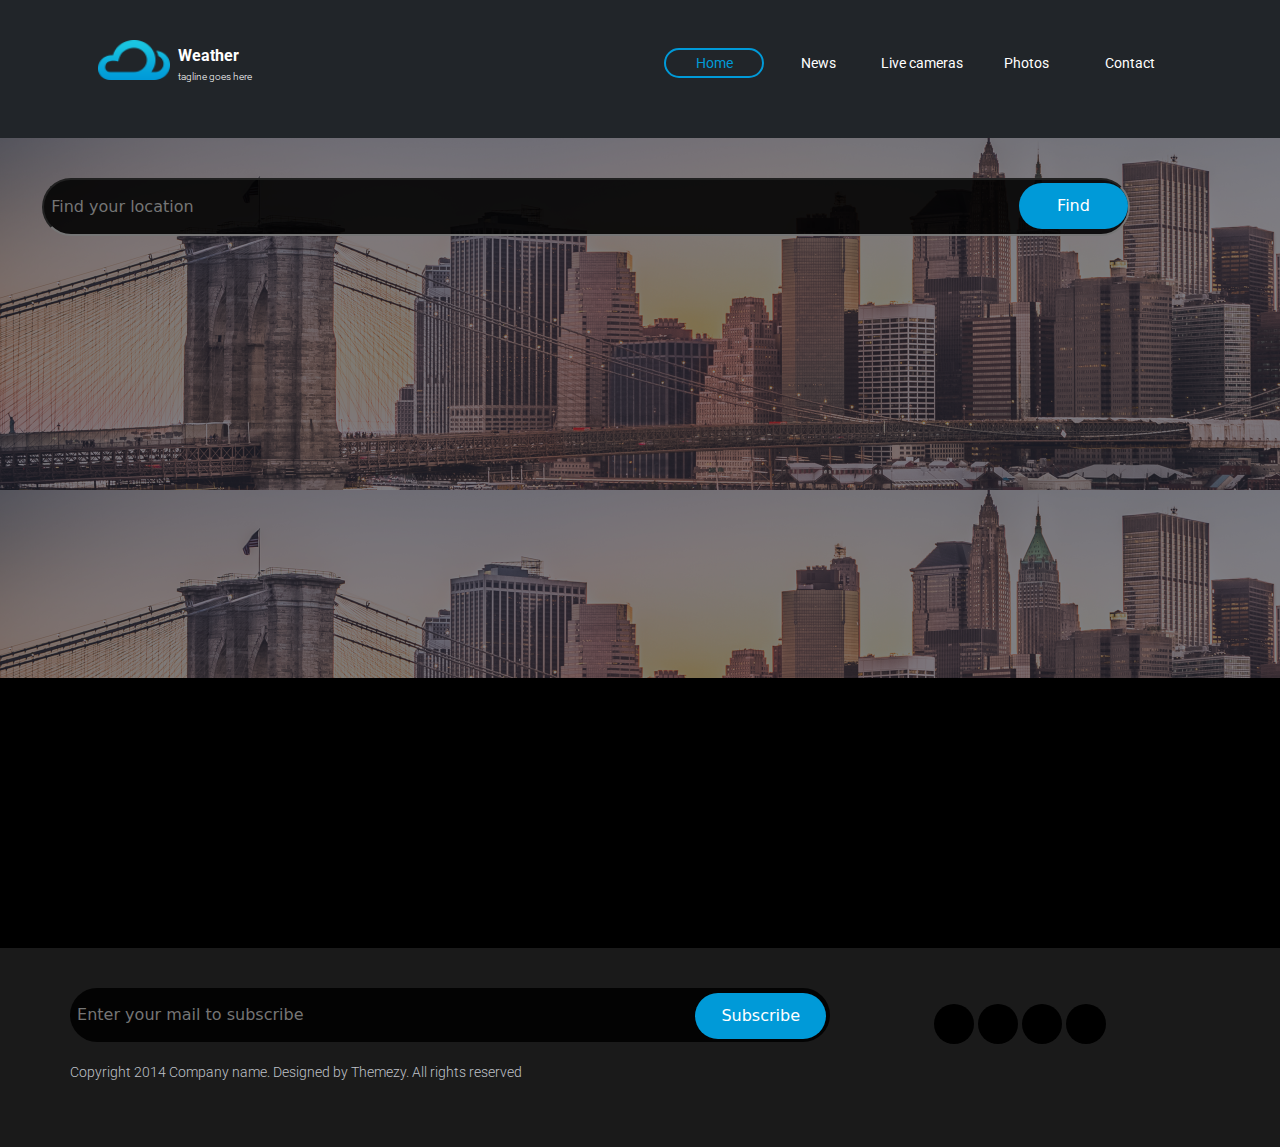
<file: index.html>
<!DOCTYPE html>
<html lang="en">
  <head>
    <link rel="stylesheet" href="bootstrap.min.css" />
    <link rel="stylesheet" href="style.css" />
    <link rel="stylesheet" href="media.css" />
    <link rel="stylesheet" href="contact.html" />
    <link rel="preconnect" href="https://fonts.googleapis.com" />
    <link rel="preconnect" href="https://fonts.gstatic.com" crossorigin />
    <link
      href="https://fonts.googleapis.com/css2?family=Open+Sans
:ital,wght@0,300..800;1,300..800&family=Roboto:ital,wght@0,100;
0,300;0,400;0,500;0,700;0,900;1,100;1,300;1,400;1,500;1,700;1,900&display=swap"
      rel="stylesheet"
    />
    <link
      rel="stylesheet"
      href="https://cdnjs.cloudflare.com/ajax/libs/font-awesome/6.5.2/css/all.min.css"
      integrity="sha512-SnH5WK+bZxgPHs44uWIX+LLJAJ9/2PkPKZ5QiAj6Ta86w+fsb2TkcmfRyVX3pBnMFcV7oQPJkl9QevSCWr3W6A=="
      crossorigin="anonymous"
      referrerpolicy="no-referrer"
    />
  </head>
  <body>
    <div class="container-fluid bg-dark p-lg-3">
      <div class="row p-md-4">
        <div class="left col-6">
          <div class="row">
            <div
              class="col-md-6 d-md-flex justify-content-center align-items-center"
            >
              <a
                href="https://routeweather.netlify.app/"
                class="d-flex text-decoration-none"
              >
                <img src="images/logo.png" class="pe-2" alt="" />
                <div class="pt-3">
                  <p class="weather text-white">Weather</p>
                  <p class="tagline text-white">tagline goes here</p>
                </div>
              </a>
            </div>
          </div>
        </div>

        <div
          class="right d-md-flex d-none justify-content-center col-6 align-items-baseline pt-lg-2 gap-1 pe-5"
        >
          <a
            class="btn py-2 px-3 rounded-pill d-flex justify-content-center align-items-center badge one"
            href="index.html"
            >Home</a
          >
          <a
            class="btn py-2 px-3 rounded-pill d-flex justify-content-center align-items-center badge"
            href=""
            >News</a
          >
          <a
            class="btn py-2 px-3 rounded-pill d-flex justify-content-center align-items-center badge"
            href=""
            >Live cameras</a
          >
          <a
            class="btn py-2 px-3 rounded-pill d-flex justify-content-center align-items-center badge"
            href=""
            >Photos</a
          >
          <a
            class="btn py-2 px-3 rounded-pill d-flex justify-content-center align-items-center badge"
            href="contact.html"
            >Contact
          </a>
        </div>
      </div>
    </div>
    <section class="position-relative">
      <div
        class="input-group mb-3 d-flex justify-content-center align-items-center "
      >
        <input
          type="text"
          class="input1 rounded-pill col-md-8 col-4 text-white"
          placeholder=" Find your location"
          aria-label="Recipient's username"
          aria-describedby="basic-addon2"
        />
        <button
          class="input-group-text btn rounded-pill fs-6"
          id="basic-addon2"
        >
          Find
        </button>
      </div>
      <!-- ...................... -->
      <div class="forecast-table w-75 bg-info position-absolute top-50">
        <div class="forecast-container row" id="forecast"></div>
      </div>
    </section>

    <div class="bg-black black"></div>
    <div class="bg-black black d-md-none d-flex"></div>
    <div class="bg-black black d-md-none d-flex"></div>
    <div class="bg-black black d-md-none d-flex"></div>
    <div class="copyright">
      <div class="container pb-5">
        <div class="row">
          <div class="col-md-8 d-flex flex-column">
            <div
              class="input-group mb-3 d-flex justify-content-center align-items-center"
            >
              <input
                type="text"
                class="input2 rounded-pill w-100 position-relative border-0"
                placeholder=" Enter your mail to subscribe"
                aria-label="Recipient's username"
                aria-describedby="basic-addon3"
              />
              <button
                class="input-group-text btn rounded-pill fs-6 position-absolute"
                id="basic-addon3"
              >
                Subscribe
              </button>
            </div>
            <div class="words">
              <p class="mt-1">
                Copyright 2014 Company name. Designed by Themezy. All rights
                reserved
              </p>
            </div>
          </div>
          <div
            class="col-md-4 icon-item d-flex gap-1 justify-content-center align-items-center"
          >
            <i
              class="fa-brands rounded-circle fa-facebook-f fa-lg d-flex justify-content-center align-items-center"
            ></i>
            <i
              class="fa-brands rounded-circle fa-twitter fa-lg d-flex justify-content-center align-items-center"
            ></i>
            <i
              class="fa-brands rounded-circle fa-google-plus-g fa-lg d-flex justify-content-center align-items-center"
            ></i>
            <i
              class="fa-brands rounded-circle fa-pinterest-p fa-lg d-flex justify-content-center align-items-center"
            ></i>
          </div>
        </div>
      </div>
    </div>

    <script src="index.js"></script>
  </body>
</html>
</file>
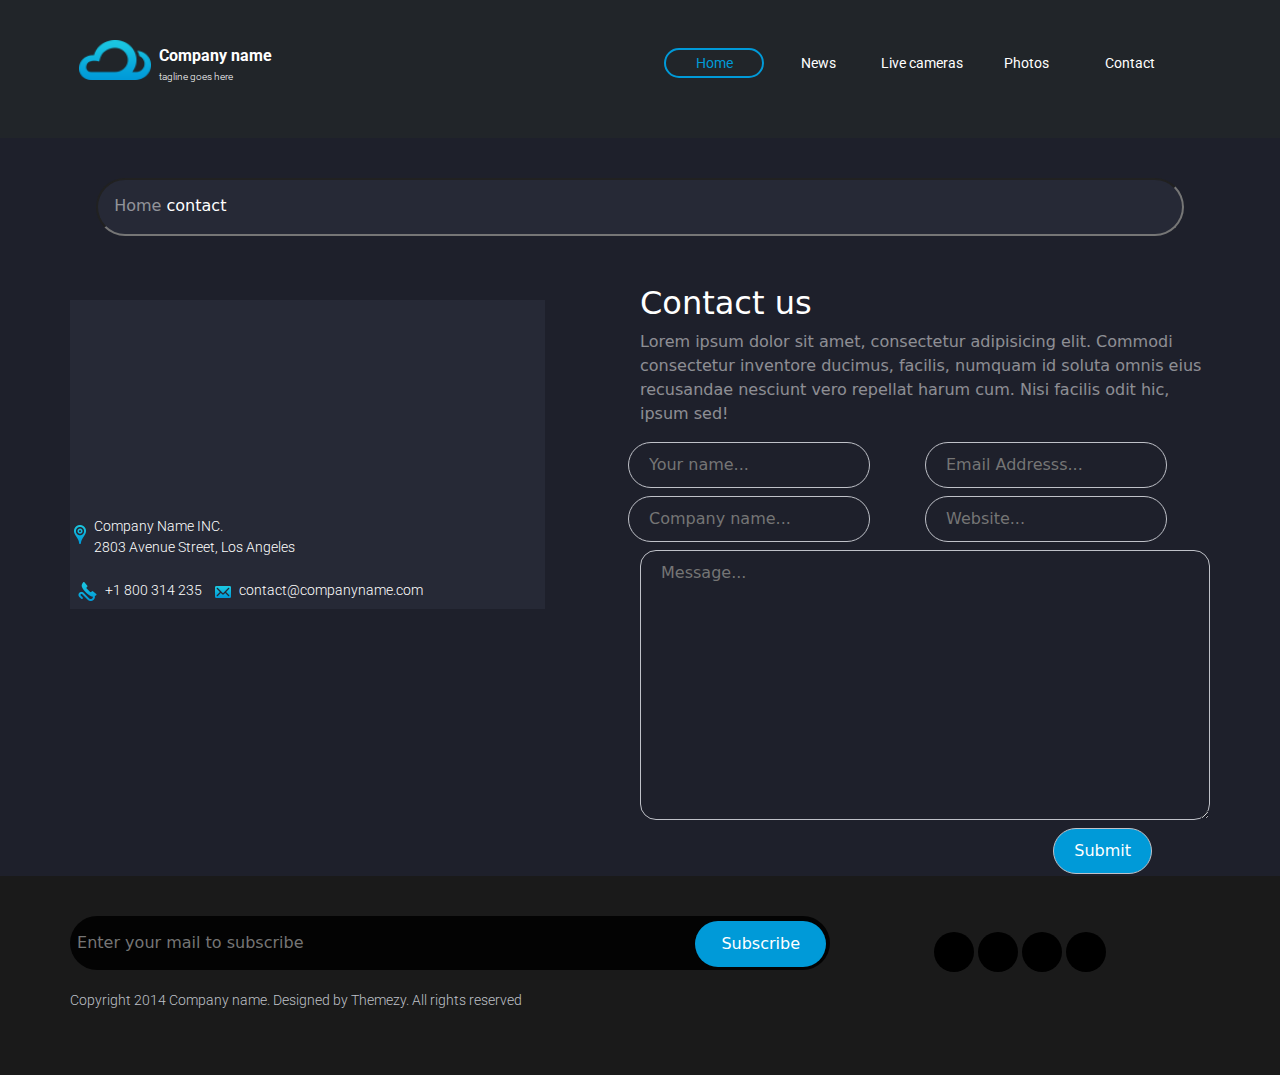
<file: contact.html>
<!DOCTYPE html>
<html lang="en">
  <head>
    <link rel="stylesheet" href="index.html" />
    <link rel="stylesheet" href="bootstrap.min.css" />
    <link rel="stylesheet" href="style.css" />
    <link rel="preconnect" href="https://fonts.googleapis.com" />
    <link rel="preconnect" href="https://fonts.gstatic.com" crossorigin />
    <link
      href="https://fonts.googleapis.com/css2?family=Open+Sans
:ital,wght@0,300..800;1,300..800&family=Roboto:ital,wght@0,100;
0,300;0,400;0,500;0,700;0,900;1,100;1,300;1,400;1,500;1,700;1,900&display=swap"
      rel="stylesheet"
    />
    <link
      rel="stylesheet"
      href="https://cdnjs.cloudflare.com/ajax/libs/font-awesome/6.5.2/css/all.min.css"
      integrity="sha512-SnH5WK+bZxgPHs44uWIX+LLJAJ9/2PkPKZ5QiAj6Ta86w+fsb2TkcmfRyVX3pBnMFcV7oQPJkl9QevSCWr3W6A=="
      crossorigin="anonymous"
      referrerpolicy="no-referrer"
    />
  </head>
  <body>
    <div class="container-fluid bg-dark p-lg-3">
      <div class="row p-md-4">
        <div class="left col-6">
          <div class="row">
            <div
              class="col-md-6 d-md-flex justify-content-center align-items-center"
            >
              <a href="index.html" class="d-flex text-decoration-none">
                <img src="images/logo.png" class="pe-2" alt="" />
                <div class="pt-3">
                  <p class="weather text-white">Company name</p>
                  <p class="tagline text-white">tagline goes here</p>
                </div>
              </a>
            </div>
          </div>
        </div>

        <div
          class="right d-md-flex d-none justify-content-center col-6 align-items-baseline pt-lg-2 gap-1 pe-5"
        >
          <a
            class="btn py-2 px-3 rounded-pill d-flex justify-content-center align-items-center badge one"
            href="index.html"
            >Home</a
          >
          <a
            class="btn py-2 px-3 rounded-pill d-flex justify-content-center align-items-center badge"
            href=""
            >News</a
          >
          <a
            class="btn py-2 px-3 rounded-pill d-flex justify-content-center align-items-center badge"
            href=""
            >Live cameras</a
          >
          <a
            class="btn py-2 px-3 rounded-pill d-flex justify-content-center align-items-center badge"
            href=""
            >Photos</a
          >
          <a
            class="btn py-2 px-3 rounded-pill d-flex justify-content-center align-items-center badge"
            href="contact.html"
            >Contact</a
          >
        </div>
      </div>
    </div>
    <!-- ................... -->

    <div
      class="input-group d-flex justify-content-center align-items-center homecont position-relative"
    >
      <input
        type="text"
        class="input1 rounded-pill"
        placeholder=""
        aria-label="Recipient's username"
        aria-describedby="basic-addon2"
      />
      <div class="position-absolute homecont2">
        <a href="index.html" class="text-white-50 text-decoration-none fs-6"
          >Home</a
        >
        <i class="fa-solid fa-arrow-right fa-sm"></i>
        <span class="text-white">contact</span>
      </div>
    </div>

    <!-- ..................... -->
    <div class="second">
      <div class="container">
        <div class="row">
          <div class="col-md-5 mt-3">
            <div class="p-5 mt-5 space"></div>
            <div class="contact-details pt-5">
              <div class="contact-info pt-5">
                <address>
                  <img src="images/icon-marker.png" alt="" />
                  <p class="text-white ms-4">
                    Company Name INC. <br />
                    2803 Avenue Street, Los Angeles
                  </p>
                </address>

                <a href="#" class="text-white text-decoration-none"
                  ><img src="images/icon-phone.png" alt="" class="p-2" />+1 800
                  314 235</a
                >
                <a href="#" class="text-white text-decoration-none"
                  ><img
                    src="images/icon-envelope.png"
                    alt=""
                    class="p-2"
                  />contact@companyname.com</a
                >
              </div>
            </div>
          </div>
          <div class="col-md-6 py-lg-5 ms-auto">
            <h2 class="section-title text-white">Contact us</h2>
            <p class="text-white-50">
              Lorem ipsum dolor sit amet, consectetur adipisicing elit. Commodi
              consectetur inventore ducimus, facilis, numquam id soluta omnis
              eius recusandae nesciunt vero repellat harum cum. Nisi facilis
              odit hic, ipsum sed!
            </p>
            <form action="#" class="contact-form d-flex row-gap-2 flex-column">
              <div class="row">
                <div class="col-md-6">
                  <input
                    type="text"
                    placeholder="Your name..."
                    class="rounded-pill"
                  />
                </div>
                <div class="col-md-6">
                  <input
                    type="text"
                    placeholder="Email Addresss..."
                    class="rounded-pill"
                  />
                </div>
              </div>
              <div class="row">
                <div class="col-md-6">
                  <input
                    type="text"
                    placeholder="Company name..."
                    class="rounded-pill"
                  />
                </div>
                <div class="col-md-6">
                  <input
                    type="text"
                    placeholder="Website..."
                    class="rounded-pill"
                  />
                </div>
              </div>
              <textarea
                name=""
                placeholder="Message..."
                class="rounded-4 position-relative"
              ></textarea>
              <div class="text-right">
                <input
                  type="submit"
                  placeholder="Send message"
                  class="rounded-pill text-white submit position-absolute"
                />
              </div>
            </form>
          </div>
        </div>
      </div>
    </div>
    <!-- .................. -->
    <div class="copyright">
      <div class="container pb-5">
        <div class="row">
          <div class="col-md-8 d-flex flex-column">
            <div
              class="input-group mb-3 d-flex justify-content-center align-items-center"
            >
              <input
                type="text"
                class="input2 rounded-pill w-100 position-relative border-0"
                placeholder=" Enter your mail to subscribe"
                aria-label="Recipient's username"
                aria-describedby="basic-addon3"
              />
              <button
                class="input-group-text btn rounded-pill fs-6 position-absolute"
                id="basic-addon3"
              >
                Subscribe
              </button>
            </div>
            <div class="words">
              <p class="mt-1">
                Copyright 2014 Company name. Designed by Themezy. All rights
                reserved
              </p>
            </div>
          </div>
          <div
            class="col-md-4 icon-item d-flex gap-1 justify-content-center align-items-center"
          >
            <i
              class="fa-brands rounded-circle fa-facebook-f fa-lg d-flex justify-content-center align-items-center"
            ></i>
            <i
              class="fa-brands rounded-circle fa-twitter fa-lg d-flex justify-content-center align-items-center"
            ></i>
            <i
              class="fa-brands rounded-circle fa-google-plus-g fa-lg d-flex justify-content-center align-items-center"
            ></i>
            <i
              class="fa-brands rounded-circle fa-pinterest-p fa-lg d-flex justify-content-center align-items-center"
            ></i>
          </div>
        </div>
      </div>
    </div>
    <script src="index.js"></script>
  </body>
</html>
</file>
<file: style.css>
/* global */
.right a,
.tagline,
.weather,
.words,
.contact-info p,
.contact-info a {
  font-family: Roboto, "Open Sans", sans-serif;
  font-style: normal;
}
.tagline {
  font-weight: 300;
  font-size: 10px;
  line-height: 10px;

  color: #bfc1c8;
}
.weather {
  font-weight: 700;
  font-size: 16px;
  line-height: 0px;
}
.right a {
  font-weight: 400;
  font-size: 14px;
  line-height: 21px;
  width: 100px;
  height: 30px;
  color: rgb(255, 255, 255);
}
.words {
  font-weight: 300;
  font-size: 14px;
  line-height: 21px;
  color: #bfc1c8;
}
/* .......... */
.right a:hover {
  border: 2px solid #009ad8;
  color: #009ad8;
}
.right .one {
  border: 2px solid #009ad8;
  color: #009ad8;
}
.left img {
  width: 80px;
  height: 40px;
}
/* ............. */
section {
  background-image: url(images/banner.png);
  height: 60vh;
}
#basic-addon2 {
  background-color: #009ad8;
  padding-block: 10px;
  padding-inline: 37px;
  color: white;
  transform: translate(-110px, 19px);
}
#basic-addon3 {
  background-color: #009ad8;
  padding-block: 10px;
  padding-inline: 25px;
  color: white;
  top: 45px;
  right: 4px;
}
.input1,
.input2 {
  background-color: rgba(0, 0, 0, 0.884);
  padding-block: 15px;
  margin-top: 40px;
}
.black {
  height: 30vh;
}
.input1 {
  width: 85%;
}
.copyright {
  background-color: rgba(0, 0, 0, 0.897);
}

.icon-item i {
  width: 40px;
  height: 40px;
  color: #009ad8;
  background-color: black;
  padding: 5px;
  transition: 1s 0.5 ease-in-out;
}
.icon-item i:hover {
  color: white;
  background-color: #009ad8;
}
/* contact html */
.contact-form input,
textarea {
  padding-block: 10px;
  padding-inline: 20px;
  background-color: #1e202b;
  border: solid 1px #bfc1c8;
}
/* textarea:hover {
  border: 2px solid #009ad8;
}
.contact-form input:hover {
  border: 2px solid #009ad8;
} */
textarea {
  height: 30vh;
}
.text-right .submit {
  background-color: #009ad8;
  right: 10%;
}
.second {
  background-color: #1e202b;
}
.contact-details,
.space {
  background-color: #262936;
}
address img {
  transform: translate(4px, 30px);
}
.contact-info p,
.contact-info a {
  font-weight: 300;
  font-size: 14px;
  line-height: 21px;
  color: rgb(191, 193, 200);
}
.homecont {
  background-color: #1e202b;
}
.homecont .input1 {
  background-color: #262936;
}
.homecont2 {
  top: 57%;
  left: 9%;
}
.homecont2 i {
  color: #bfc1c8;
}
/* display */
.forecast-table {
  left: 12.5%;
}
.row > * {
  padding-right: 0;
  padding-left: 0;
}
.custom {
  color: #009ad8;
}
</file>
<file: media.css>
@media (max-width: 750px) {
  #basic-addon2 {
    transform: translate(155px, -53px);
  }
}
</file>
